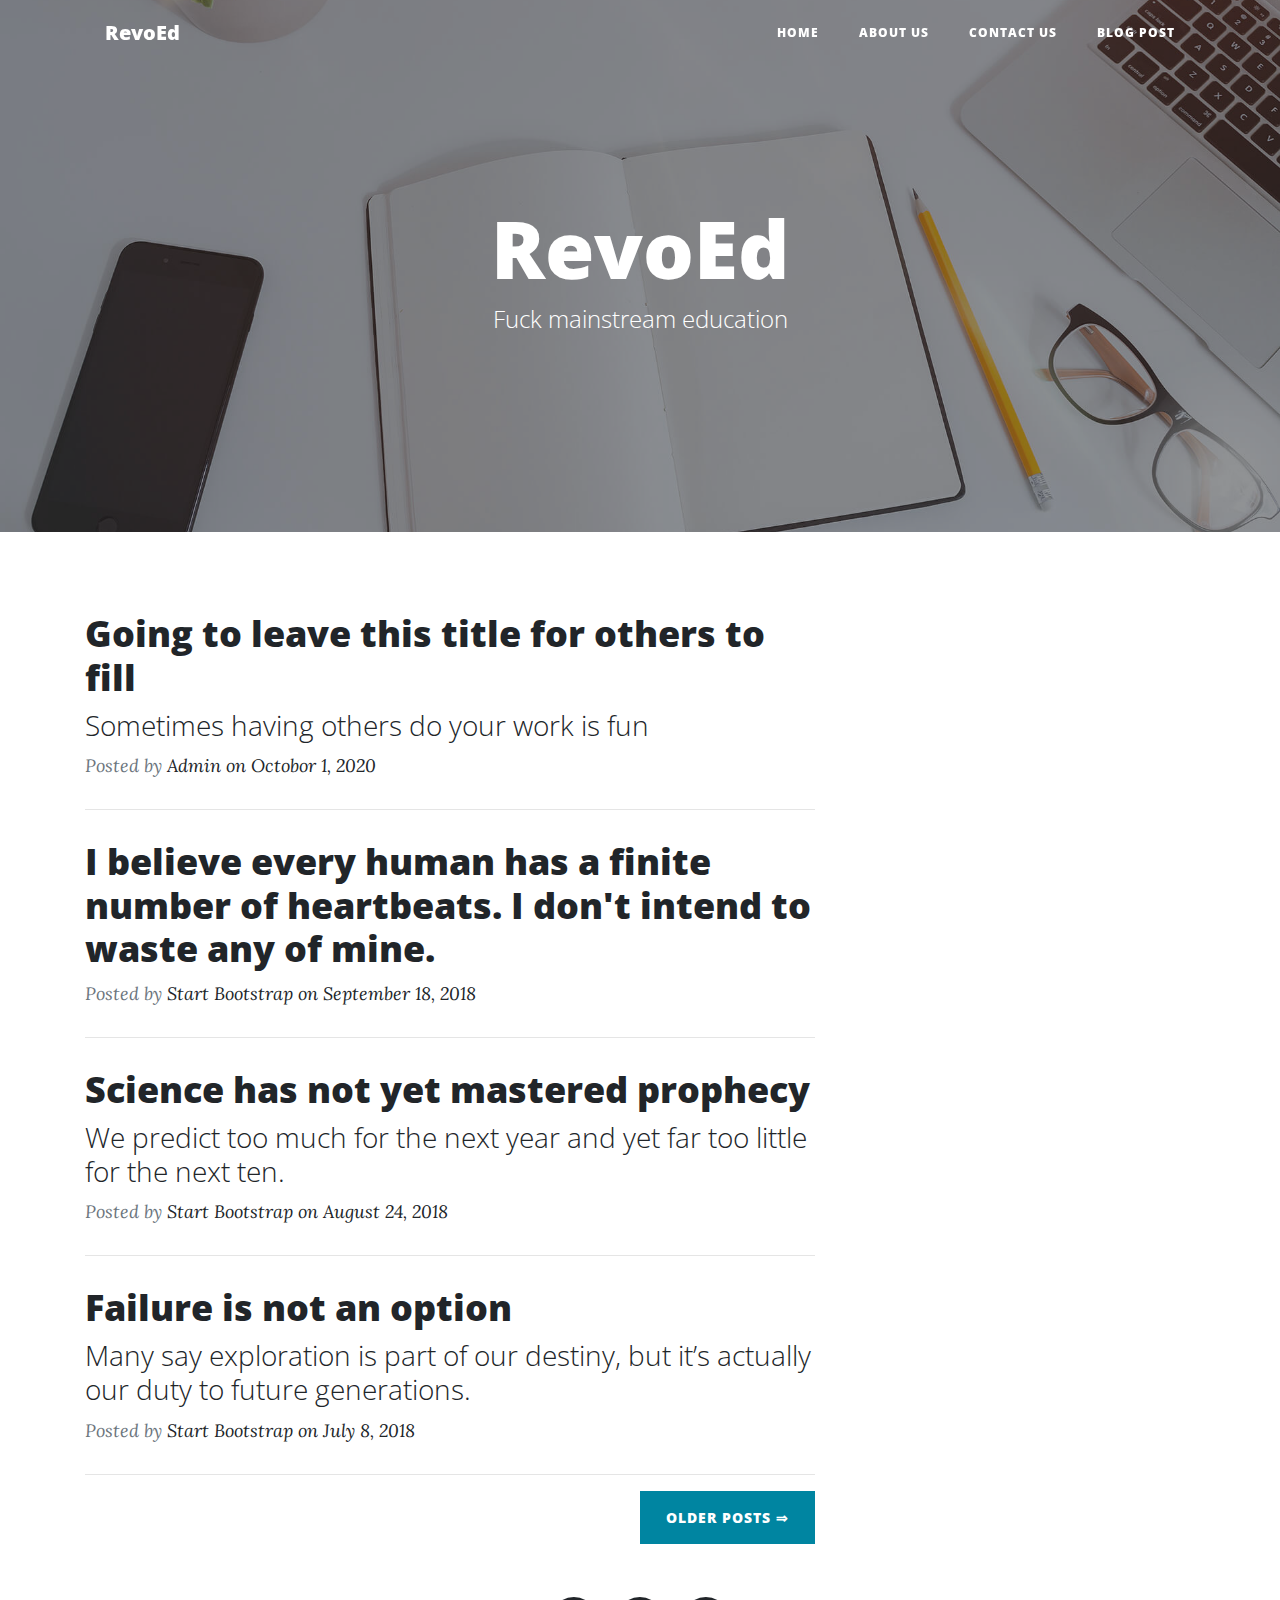
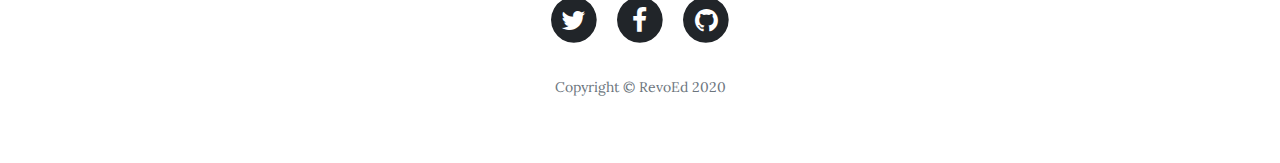
<file: index.html>
<!DOCTYPE html>
<html>

<head>
    <meta charset="utf-8">
    <meta name="viewport" content="width=device-width, initial-scale=1.0, shrink-to-fit=no">
    <title>Home - RevoEd</title>
    <link rel="stylesheet" href="assets/bootstrap/css/bootstrap.min.css">
    <link rel="stylesheet" href="https://fonts.googleapis.com/css?family=Open+Sans:300italic,400italic,600italic,700italic,800italic,400,300,600,700,800">
    <link rel="stylesheet" href="https://fonts.googleapis.com/css?family=Lora:400,700,400italic,700italic">
    <link rel="stylesheet" href="https://cdnjs.cloudflare.com/ajax/libs/font-awesome/4.7.0/css/font-awesome.min.css">

    <script async src="https://www.googletagmanager.com/gtag/js?id=UA-179499769-1"></script>
    <script>
        window.dataLayer = window.dataLayer || [];
        function gtag(){dataLayer.push(arguments);}
            gtag('js', new Date());
            gtag('config', 'UA-179499769-1');
    </script>

</head>

<body>
    <nav class="navbar navbar-light navbar-expand-lg fixed-top" id="mainNav">
        <div class="container"><a class="navbar-brand" href="index.html">RevoEd</a><button data-toggle="collapse" data-target="#navbarResponsive" class="navbar-toggler" aria-controls="navbarResponsive" aria-expanded="false" aria-label="Toggle navigation"><i class="fa fa-bars"></i></button>
            <div
                class="collapse navbar-collapse" id="navbarResponsive">
                <ul class="nav navbar-nav ml-auto">
                    <li class="nav-item"><a class="nav-link" href="index.html">Home</a></li>
                    <li class="nav-item"><a class="nav-link" href="about.html">About us</a></li>
                    <li class="nav-item"><a class="nav-link" href="contact.html">Contact us</a></li>
                    <li class="nav-item"><a class="nav-link" href="Blogs/post.html">Blog Post</a></li>
                </ul>
        </div>
        </div>
    </nav>
    <header class="masthead" style="background-image:url('assets/img/home-bg.jpg');">
        <div class="overlay"></div>
        <div class="container">
            <div class="row">
                <div class="col-md-10 col-lg-8 mx-auto">
                    <div class="site-heading">
                        <h1>RevoEd</h1><span class="subheading">Fuck mainstream education</span></div>
                </div>
            </div>
        </div>
    </header>
    <div class="container">
        <div class="row">
            <div class="col-md-10 col-lg-8">
                <div class="post-preview">
                    <a href="Blogs/blog1.html">
                        <h2 class="post-title">Going to leave this title for others to fill</h2>
                        <h3 class="post-subtitle">Sometimes having others do your work is fun</h3>
                    </a>
                    <p class="post-meta">Posted by&nbsp;<a href="">Admin on Octobor 1, 2020</a></p>
                </div>
                <hr>
                <div class="post-preview">
                    <a href="#">
                        <h2 class="post-title">I believe every human has a finite number of heartbeats. I don't intend to waste any of mine.</h2>
                    </a>
                    <p class="post-meta">Posted by&nbsp;<a href="#">Start Bootstrap on September 18, 2018</a></p>
                </div>
                <hr>
                <div class="post-preview">
                    <a href="#">
                        <h2 class="post-title"> Science has not yet mastered prophecy</h2>
                        <h3 class="post-subtitle">We predict too much for the next year and yet far too little for the next ten.</h3>
                    </a>
                    <p class="post-meta">Posted by&nbsp;<a href="#">Start Bootstrap on August 24, 2018</a></p>
                </div>
                <hr>
                <div class="post-preview">
                    <a href="#">
                        <h2 class="post-title">Failure is not an option</h2>
                        <h3 class="post-subtitle">Many say exploration is part of our destiny, but it’s actually our duty to future generations.</h3>
                    </a>
                    <p class="post-meta">Posted by&nbsp;<a href="#">Start Bootstrap on July 8, 2018</a></p>
                </div>
                <hr>
                <div class="clearfix"><button class="btn btn-primary float-right" type="button">Older Posts&nbsp;⇒</button></div>
            </div>
        </div>
    </div>
    <footer>
        <div class="container">
            <div class="row">
                <div class="col-md-10 col-lg-8 mx-auto">
                    <ul class="list-inline text-center">
                        <li class="list-inline-item"><span class="fa-stack fa-lg"><i class="fa fa-circle fa-stack-2x"></i><i class="fa fa-twitter fa-stack-1x fa-inverse"></i></span></li>
                        <li class="list-inline-item"><span class="fa-stack fa-lg"><i class="fa fa-circle fa-stack-2x"></i><i class="fa fa-facebook fa-stack-1x fa-inverse"></i></span></li>
                        <li class="list-inline-item"><span class="fa-stack fa-lg"><i class="fa fa-circle fa-stack-2x"></i><i class="fa fa-github fa-stack-1x fa-inverse"></i></span></li>
                    </ul>
                    <p class="text-muted copyright">Copyright&nbsp;©&nbsp;RevoEd 2020</p>
                </div>
            </div>
        </div>
    </footer>
    <script data-ad-client="ca-pub-7579787490759842" async src="https://pagead2.googlesyndication.com/pagead/js/adsbygoogle.js"></script>
    <script src="https://cdnjs.cloudflare.com/ajax/libs/jquery/3.5.1/jquery.min.js"></script>
    <script src="https://cdnjs.cloudflare.com/ajax/libs/twitter-bootstrap/4.5.2/js/bootstrap.bundle.min.js"></script>
    <script src="assets/js/script.min.js"></script>
</body>

</html>
</file>
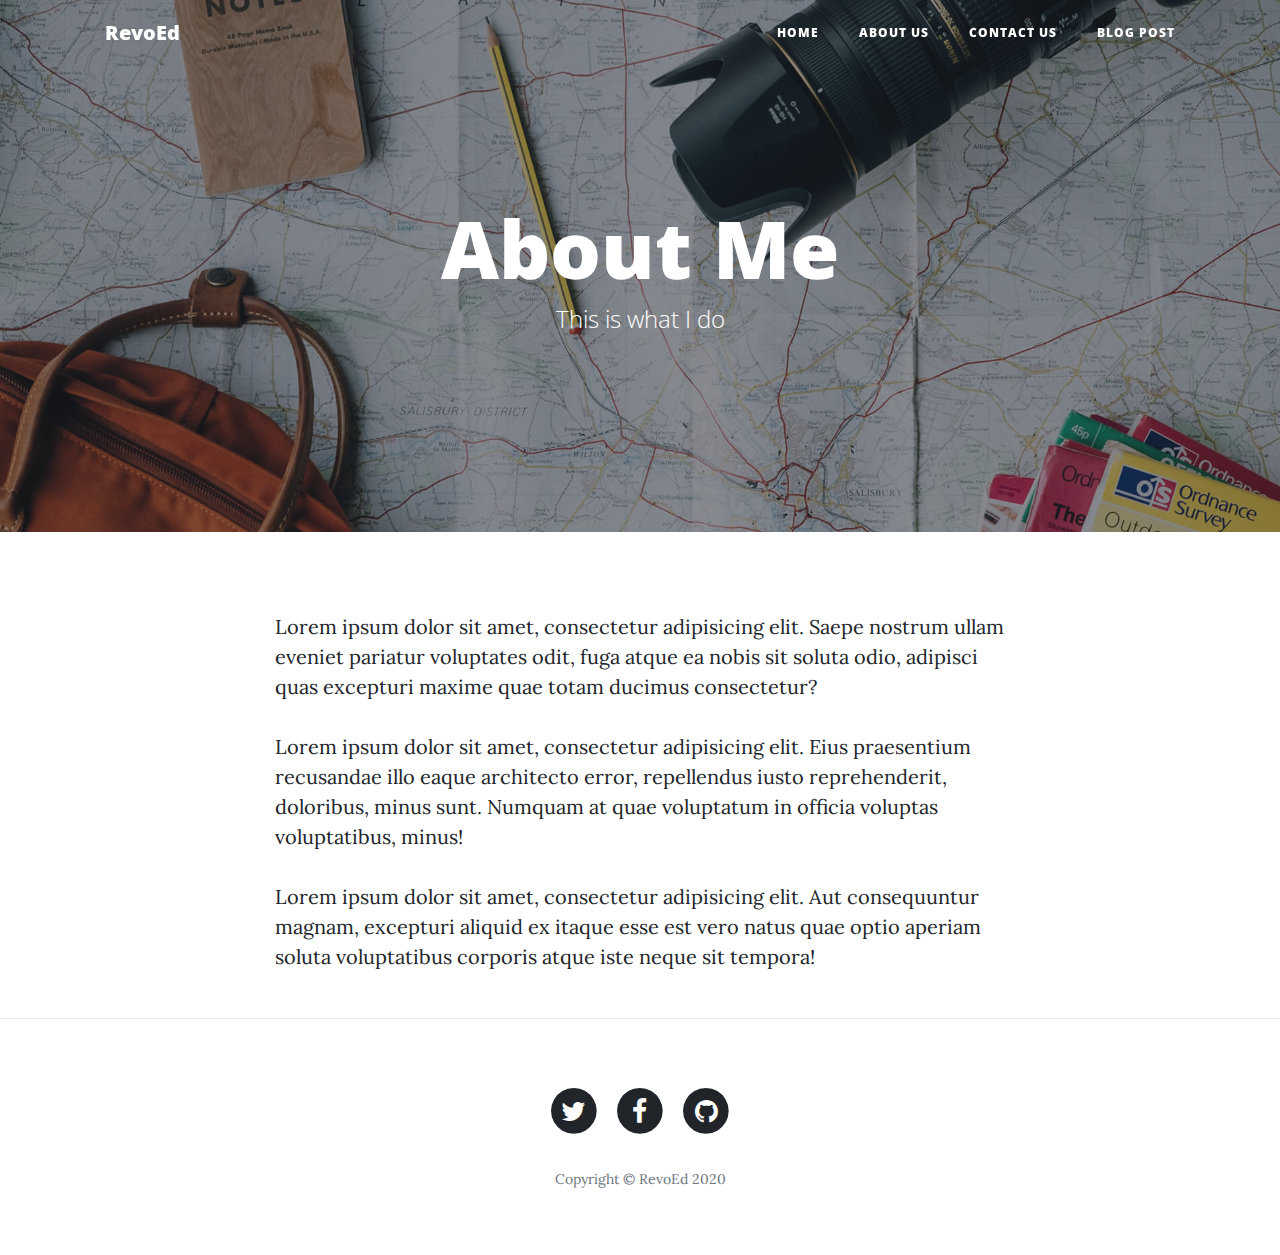
<file: about.html>
<!DOCTYPE html>
<html>

<head>
    <meta charset="utf-8">
    <meta name="viewport" content="width=device-width, initial-scale=1.0, shrink-to-fit=no">
    <title>About us - RevoEd</title>
    <link rel="stylesheet" href="assets/bootstrap/css/bootstrap.min.css">
    <link rel="stylesheet" href="https://fonts.googleapis.com/css?family=Open+Sans:300italic,400italic,600italic,700italic,800italic,400,300,600,700,800">
    <link rel="stylesheet" href="https://fonts.googleapis.com/css?family=Lora:400,700,400italic,700italic">
    <link rel="stylesheet" href="https://cdnjs.cloudflare.com/ajax/libs/font-awesome/4.7.0/css/font-awesome.min.css">


    <script async src="https://www.googletagmanager.com/gtag/js?id=UA-179499769-1"></script>
    <script>
        window.dataLayer = window.dataLayer || [];
        function gtag(){dataLayer.push(arguments);}
            gtag('js', new Date());
            gtag('config', 'UA-179499769-1');
    </script>

</head>

<body>
    <nav class="navbar navbar-light navbar-expand-lg fixed-top" id="mainNav">
        <div class="container"><a class="navbar-brand" href="index.html">RevoEd</a><button data-toggle="collapse" data-target="#navbarResponsive" class="navbar-toggler" aria-controls="navbarResponsive" aria-expanded="false" aria-label="Toggle navigation"><i class="fa fa-bars"></i></button>
            <div class="collapse navbar-collapse" id="navbarResponsive">
                <ul class="nav navbar-nav ml-auto">
                    <li class="nav-item"><a class="nav-link" href="index.html">Home</a></li>
                    <li class="nav-item"><a class="nav-link" href="about.html">About us</a></li>
                    <li class="nav-item"><a class="nav-link" href="contact.html">Contact us</a></li>
                    <li class="nav-item"><a class="nav-link" href="Blogs/post.html">Blog Post</a></li>
                </ul>
            </div>
        </div>
    </nav>
    <header class="masthead" style="background-image:url('assets/img/about-bg.jpg');">
        <div class="overlay"></div>
        <div class="container">
            <div class="row">
                <div class="col-md-10 col-lg-8 mx-auto">
                    <div class="site-heading">
                        <h1>About Me</h1><span class="subheading">This is what I do</span></div>
                </div>
            </div>
        </div>
    </header>
    <div class="container">
        <div class="row">
            <div class="col-md-10 col-lg-8 mx-auto">
                <p>Lorem ipsum dolor sit amet, consectetur adipisicing elit. Saepe nostrum ullam eveniet pariatur voluptates odit, fuga atque ea nobis sit soluta odio, adipisci quas excepturi maxime quae totam ducimus consectetur?</p>
                <p>Lorem ipsum dolor sit amet, consectetur adipisicing elit. Eius praesentium recusandae illo eaque architecto error, repellendus iusto reprehenderit, doloribus, minus sunt. Numquam at quae voluptatum in officia voluptas voluptatibus, minus!</p>
                <p>Lorem ipsum dolor sit amet, consectetur adipisicing elit. Aut consequuntur magnam, excepturi aliquid ex itaque esse est vero natus quae optio aperiam soluta voluptatibus corporis atque iste neque sit tempora!</p>
            </div>
        </div>
    </div>
    <hr>
    <footer>
        <div class="container">
            <div class="row">
                <div class="col-md-10 col-lg-8 mx-auto">
                    <ul class="list-inline text-center">
                        <li class="list-inline-item"><span class="fa-stack fa-lg"><i class="fa fa-circle fa-stack-2x"></i><i class="fa fa-twitter fa-stack-1x fa-inverse"></i></span></li>
                        <li class="list-inline-item"><span class="fa-stack fa-lg"><i class="fa fa-circle fa-stack-2x"></i><i class="fa fa-facebook fa-stack-1x fa-inverse"></i></span></li>
                        <li class="list-inline-item"><span class="fa-stack fa-lg"><i class="fa fa-circle fa-stack-2x"></i><i class="fa fa-github fa-stack-1x fa-inverse"></i></span></li>
                    </ul>
                    <p class="text-muted copyright">Copyright&nbsp;©&nbsp;RevoEd 2020</p>
                </div>
            </div>
        </div>
    </footer>
    <script src="https://cdnjs.cloudflare.com/ajax/libs/jquery/3.5.1/jquery.min.js"></script>
    <script src="https://cdnjs.cloudflare.com/ajax/libs/twitter-bootstrap/4.5.2/js/bootstrap.bundle.min.js"></script>
    <script src="assets/js/script.min.js"></script>
</body>

</html>
</file>
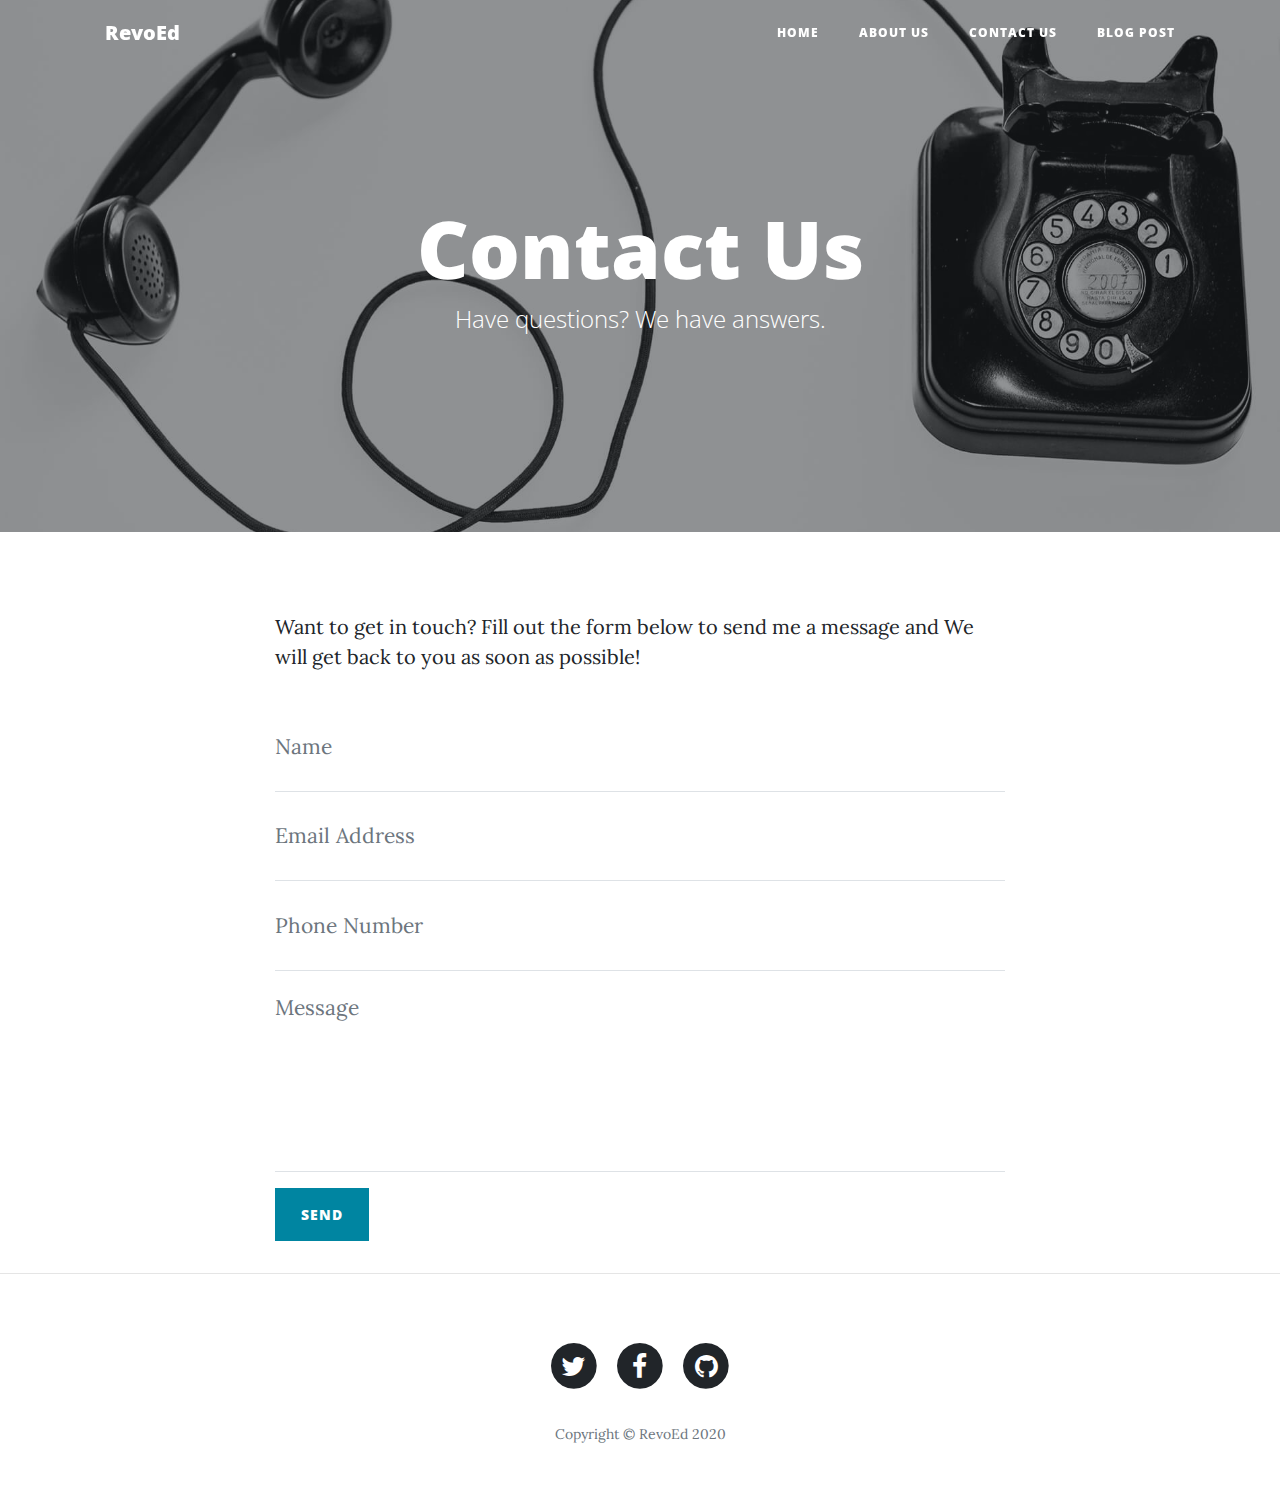
<file: contact.html>
<!DOCTYPE html>
<html>

<head>
    <meta charset="utf-8">
    <meta name="viewport" content="width=device-width, initial-scale=1.0, shrink-to-fit=no">
    <title>Contact us - RevoEd</title>
    <link rel="stylesheet" href="assets/bootstrap/css/bootstrap.min.css">
    <link rel="stylesheet" href="https://fonts.googleapis.com/css?family=Open+Sans:300italic,400italic,600italic,700italic,800italic,400,300,600,700,800">
    <link rel="stylesheet" href="https://fonts.googleapis.com/css?family=Lora:400,700,400italic,700italic">
    <link rel="stylesheet" href="https://cdnjs.cloudflare.com/ajax/libs/font-awesome/4.7.0/css/font-awesome.min.css">
    <link rel="stylesheet" href="https://s.pageclip.co/v1/pageclip.css" media="screen">


    <script async src="https://www.googletagmanager.com/gtag/js?id=UA-179499769-1"></script>
    <script>
        window.dataLayer = window.dataLayer || [];
        function gtag(){dataLayer.push(arguments);}
            gtag('js', new Date());
            gtag('config', 'UA-179499769-1');
    </script>

</head>

<body>
    <nav class="navbar navbar-light navbar-expand-lg fixed-top" id="mainNav">
        <div class="container"><a class="navbar-brand" href="index.html">RevoEd</a><button data-toggle="collapse" data-target="#navbarResponsive" class="navbar-toggler" aria-controls="navbarResponsive" aria-expanded="false" aria-label="Toggle navigation"><i class="fa fa-bars"></i></button>
            <div class="collapse navbar-collapse" id="navbarResponsive">
                <ul class="nav navbar-nav ml-auto">
                    <li class="nav-item"><a class="nav-link" href="index.html">Home</a></li>
                    <li class="nav-item"><a class="nav-link" href="about.html">About us</a></li>
                    <li class="nav-item"><a class="nav-link" href="contact.html">Contact us</a></li>
                    <li class="nav-item"><a class="nav-link" href="Blogs/post.html">Blog Post</a></li>
                </ul>
            </div>
        </div>
    </nav>
    <header class="masthead" style="background-image:url('assets/img/contact-bg.jpg');">
        <div class="overlay"></div>
        <div class="container">
            <div class="row">
                <div class="col-md-10 col-lg-8 mx-auto">
                    <div class="site-heading">
                        <h1>Contact Us</h1><span class="subheading">Have questions? We have answers.</span></div>
                </div>
            </div>
        </div>
    </header>
    <div class="container">
        <div class="row">
            <div class="col-md-10 col-lg-8 mx-auto">
                <p>Want to get in touch? Fill out the form below to send me a message and We will get back to you as soon as possible!</p>
                <form id="contactForm" name="sentMessage" novalidate="novalidate" action="https://send.pageclip.co/flPtLB1ZoRcPF7osTMfo634kw35UD6l4/Pictures" class="pageclip-form" method="post">
                    <div class="control-group">
                        <div class="form-group floating-label-form-group controls"><label>Name</label><input class="form-control" type="text" id="name" required="" placeholder="Name" name="Name"><small class="form-text text-danger help-block"></small></div>
                    </div>
                    <div class="control-group">
                        <div class="form-group floating-label-form-group controls"><label>Email Address</label><input class="form-control" type="email" id="email" required="" placeholder="Email Address" name="Email"><small class="form-text text-danger help-block"></small></div>
                    </div>
                    <div class="control-group">
                        <div class="form-group floating-label-form-group controls"><label>Phone Number</label><input class="form-control" type="tel" id="phone" required="" placeholder="Phone Number" name="Phone no"><small class="form-text text-danger help-block"></small></div>
                    </div>
                    <div class="control-group">
                        <div class="form-group floating-label-form-group controls mb-3"><label>Message</label><textarea class="form-control" id="message" data-validation-required-message="Please enter a message." required="" placeholder="Message" rows="5" name="message"></textarea><small class="form-text text-danger help-block"></small></div>
                    </div>
                    <div id="success"></div>
                    <div class="form-group"><button class="btn btn-primary pageclip-form__submit" id="sendMessageButton" type="submit"><span>Send</span></button></div>
                </form>
            </div>
        </div>
    </div>
    <hr>
    <footer>
        <div class="container">
            <div class="row">
                <div class="col-md-10 col-lg-8 mx-auto">
                    <ul class="list-inline text-center">
                        <li class="list-inline-item"><span class="fa-stack fa-lg"><i class="fa fa-circle fa-stack-2x"></i><i class="fa fa-twitter fa-stack-1x fa-inverse"></i></span></li>
                        <li class="list-inline-item"><span class="fa-stack fa-lg"><i class="fa fa-circle fa-stack-2x"></i><i class="fa fa-facebook fa-stack-1x fa-inverse"></i></span></li>
                        <li class="list-inline-item"><span class="fa-stack fa-lg"><i class="fa fa-circle fa-stack-2x"></i><i class="fa fa-github fa-stack-1x fa-inverse"></i></span></li>
                    </ul>
                    <p class="text-muted copyright">Copyright&nbsp;©&nbsp;RevoEd 2020</p>
                </div>
            </div>
        </div>
    </footer>
    <script src="https://s.pageclip.co/v1/pageclip.js" charset="utf-8"></script>
    <script src="https://cdnjs.cloudflare.com/ajax/libs/jquery/3.5.1/jquery.min.js"></script>
    <script src="https://cdnjs.cloudflare.com/ajax/libs/twitter-bootstrap/4.5.2/js/bootstrap.bundle.min.js"></script>
    <script src="assets/js/script.min.js"></script>
</body>

</html>
</file>
